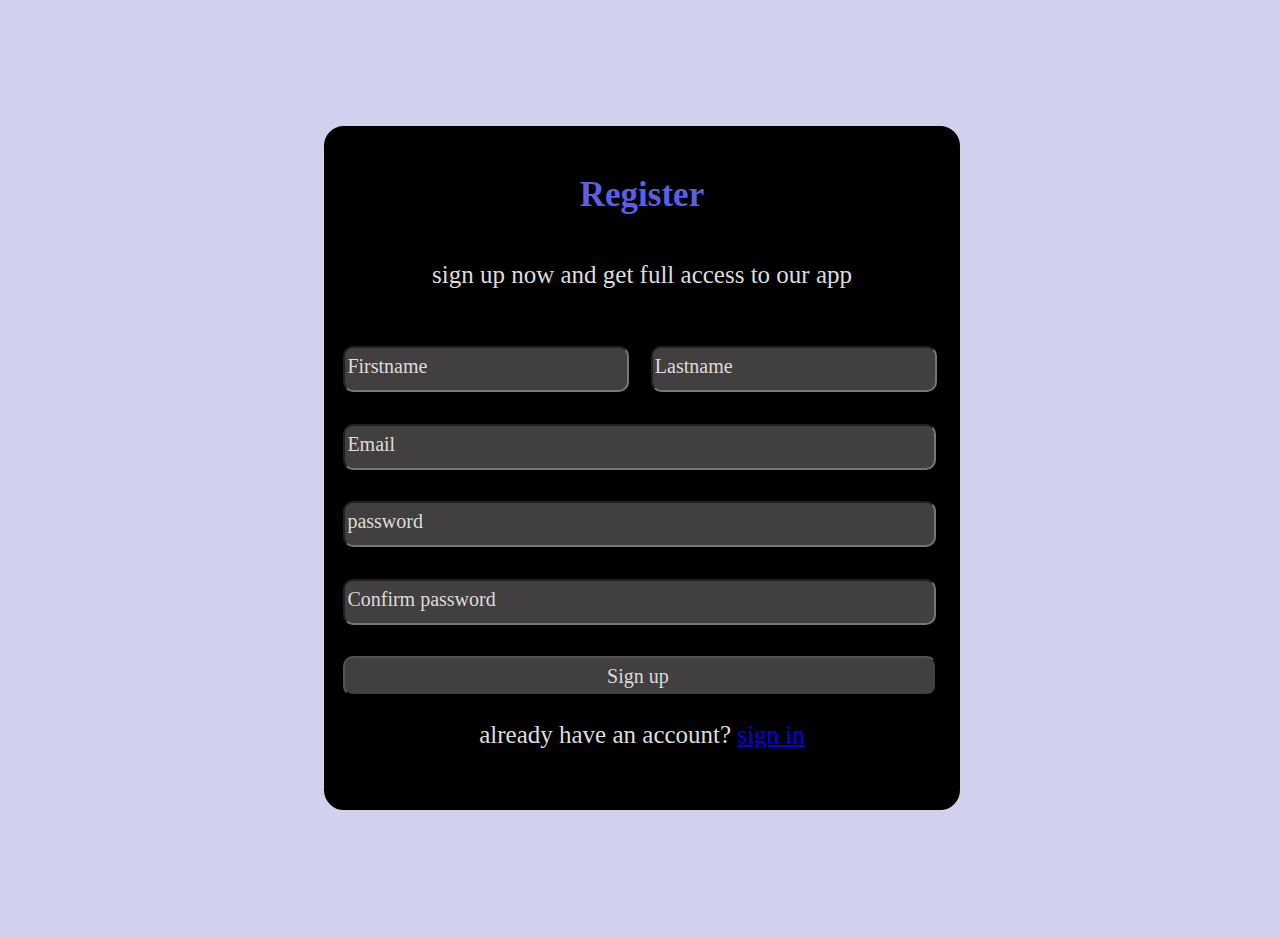
<file: index.html>
<!DOCTYPE html>
<html lang="en">
<head>
    <meta charset="UTF-8">
    <meta name="viewport" content="width=device-width, initial-scale=1.0">
    <title>Sign up</title>
    <link rel="stylesheet" href="indexcss.css">
</head>
<body>
    <div class="container">
    <form action="">
        <h4 id="regis" style="text-align: center;font-size: 35px;"  >Register</h4>
    <p id="sign" style="text-align: center;font-size: 25px;">sign up now and get full access to our app</p>
    <input type="text"  placeholder="Firstname">
    <input type="text" placeholder="Lastname">
    <br>
    <input type="email"id="email" placeholder="Email">
    <br><input type="password"id="email" placeholder="password">
    <br><input type="password"id="email" placeholder="Confirm password">
    <input type="submit" value="Sign up " width=100%>
    <p id="sign" style="text-align: center;font-size: 25px;">already have an account? <a href="signin.html">sign in</a></p>
    </form>
    </div>
</body>
</html>
</file>
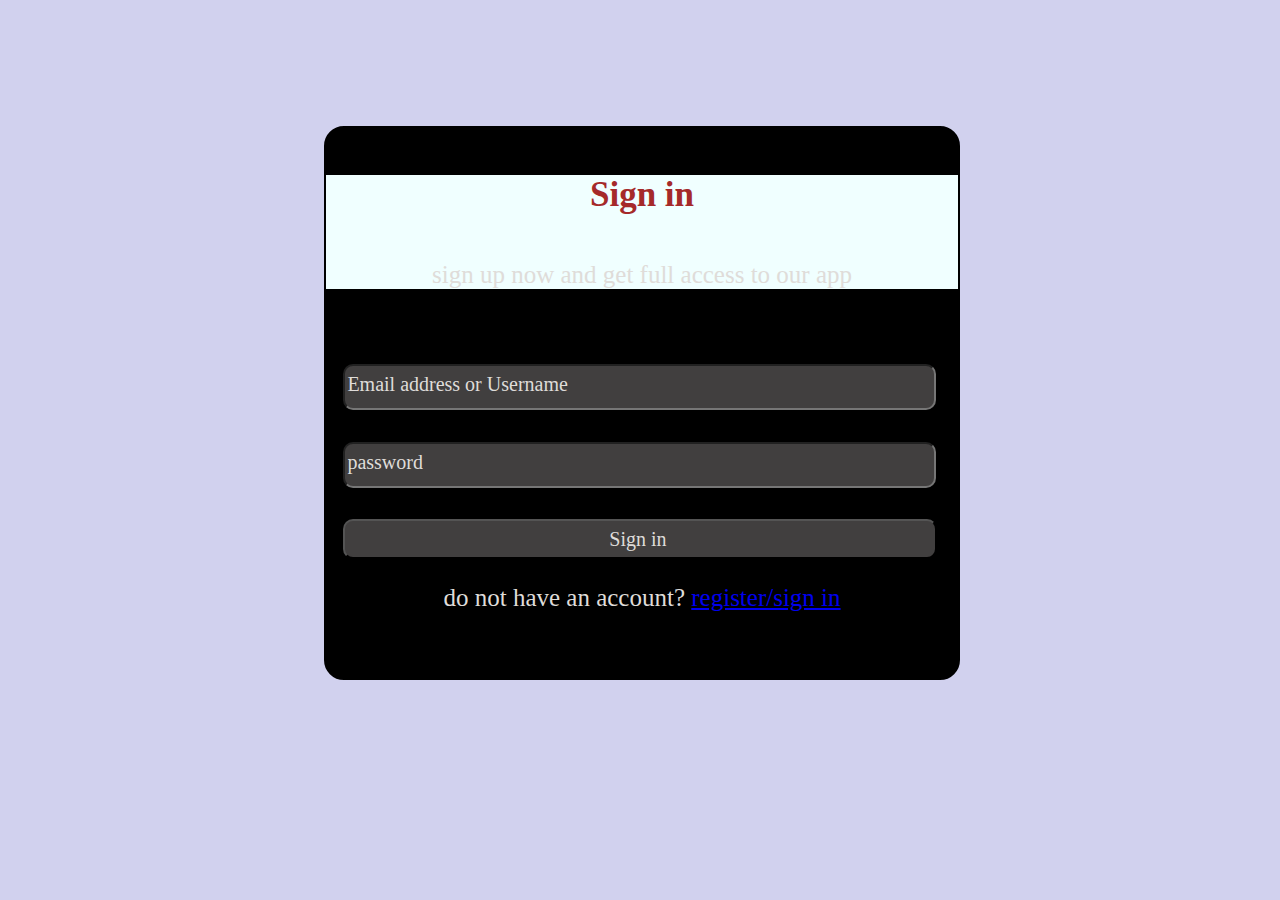
<file: signin.html>
<!DOCTYPE html>
<html lang="en">
<head>
    <meta charset="UTF-8">
    <meta name="viewport" content="width=device-width, initial-scale=1.0">
    <title>Sign in</title>
    <style>
        body{
            background-color: rgb(209, 209, 238);
        }
        .regis{
            color: rgb(94, 94, 227);
            font-family: ' Calibri';
            font-size:xx-large;
            background-color: azure;
            
        }
        .container{
            border: 2px solid black;
            background-color: black;
            margin-top: 10%;
            margin-bottom: 10%;
            margin-left: 25%;
            width: 50%;
            height: 550px;
            border-radius: 20px;
        }
        ::placeholder{
            color: rgb(223, 220, 217);
            font-family: ' Calibri';
            font-size: 20px;
        }
        input{
            margin-top: 5%;
            margin-left: 2.75%;
            height: 40px;
            border-radius: 10px;
            background-color: rgb(65, 63, 63);
            font-family: ' Calibri';
        }
        input[type="text"]{
            width:44% ;
        }
        #email{
             width:92.5%

        }
        input[type="submit"]{
            width: 94%;
            font-family: ' Calibri';
            color: rgb(223, 220, 217);
            font-size: 20px;
        }
        #sign{
            color: rgb(223, 220, 217);
            font-family: ' Calibri';
        }
    </style>
</head>
<body>
    <div class="container">
    <form action="">
        <div class="regis">
        <h4  style="text-align: center;font-size: 35px;color: brown;"  >Sign in</h4>
        
    <p id="sign" style="text-align: center;font-size: 25px;">sign up now and get full access to our app</p>
         </div>
    <br>
    <input type="email"id="email" placeholder="Email address or Username">
    <br><input type="password"id="email" placeholder="password">
    <input type="submit" value="Sign in " width=100%>
    <p id="sign" style="text-align: center;font-size: 25px;">do not have an account? <a href="index.html">register/sign in</a></p>
    </form>
    </div>
</body>
</html>
</file>
<file: indexcss.css>
body{
    background-color: rgb(209, 209, 238);
}
#regis{
    color: rgb(94, 94, 227);
    font-family: ' Calibri';
    font-size:xx-large;
    
}
.container{
    border: 2px solid black;
    background-color: black;
    margin-top: 10%;
    margin-bottom: 10%;
    margin-left: 25%;
    width: 50%;
    height: 680px;
    border-radius: 20px;
}
::placeholder{
    color: rgb(223, 220, 217);
    font-family: ' Calibri';
    font-size: 20px;
}
input{
    margin-top: 5%;
    margin-left: 2.75%;
    height: 40px;
    border-radius: 10px;
    background-color: rgb(65, 63, 63);
    font-family: ' Calibri';
}
input[type="text"]{
    width:44% ;
}
#email{
     width:92.5%

}
input[type="submit"]{
    width: 94%;
    font-family: ' Calibri';
    color: rgb(223, 220, 217);
    font-size: 20px;
}
#sign{
    color: rgb(223, 220, 217);
    font-family: ' Calibri';
}
</file>
